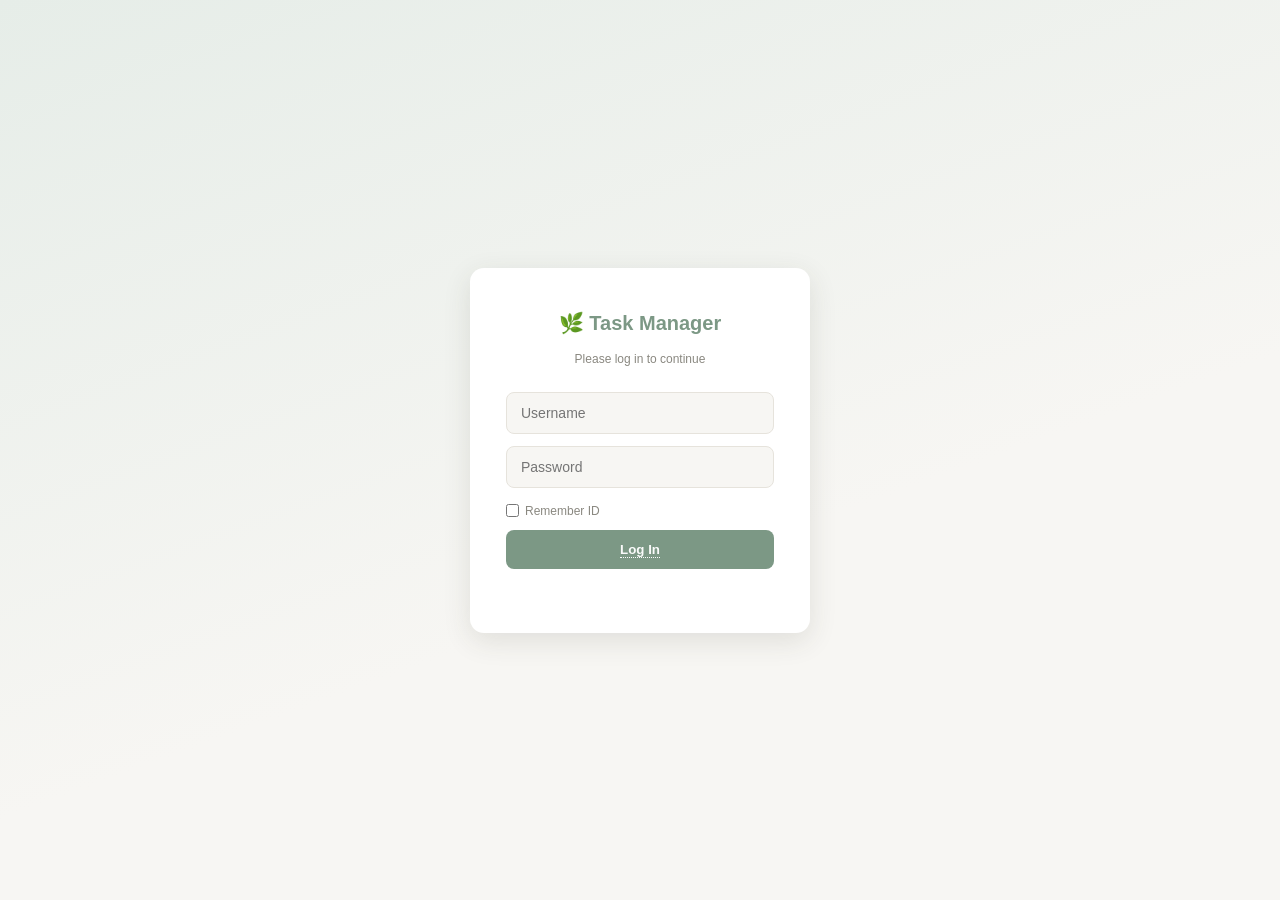
<file: index.html>
<!DOCTYPE html>
<html lang="ko">
<head>
  <meta charset="UTF-8">
  <meta name="viewport" content="width=device-width, initial-scale=1">
  <title>Task Manager</title>
  <link rel="icon" href="data:image/svg+xml,<svg xmlns=%22http://www.w3.org/2000/svg%22 viewBox=%220 0 100 100%22><text y=%22.9em%22 font-size=%2290%22>%F0%9F%8C%BF</text></svg>">
  <link rel="stylesheet" href="style.css">
</head>
<body>

  <!-- ============================================================
       ⚠️ 반드시 아래 주소를 본인의 Apps Script 배포 주소로 바꿔주세요.
       Apps Script 편집기 → 배포 → 배포 관리 → 웹앱 URL (.../exec로 끝남)
       app.js가 이 값을 읽어서 모든 fetch() 요청을 보냅니다.
  ============================================================ -->
  <script>
    window.API_BASE_URL = 'https://script.google.com/macros/s/AKfycbwT2f-9Sp6HS7OPvzECN7bdwtIp_r58FBB6wqrjrRd3l8eBUTLj0fh5Zk3MvWTgUaYk/exec';
  </script>

  <!-- ---------------- 로그인 화면 ---------------- -->
  <div id="loginView">
    <div class="login-card">
      <h1 id="loginTitle">🌿 Task Manager</h1>
      <p class="sub">Please log in to continue</p>
      <input id="loginId" placeholder="Username" autocomplete="username">
      <input id="loginPw" type="password" placeholder="Password" autocomplete="current-password">
      <label class="remember-id-row">
        <input type="checkbox" id="rememberIdChk"> Remember ID
      </label>
      <button class="btn-primary" id="loginBtn"><span class="i18n-tip" data-tip="로그인">Log In</span></button>
      <div class="login-error" id="loginError"></div>
    </div>
  </div>

  <!-- ---------------- 로그인 후 메인 화면 ---------------- -->
  <div id="appView" class="hidden">
    <div class="sidebar" id="sidebar">
      <div class="brand">🌿 Task Manager</div>
      <div class="nav-item active" data-view="dashboard">📊 <span class="i18n-tip" data-tip="대시보드">Dashboard</span></div>
      <div class="nav-item" data-view="today">📌 <span class="i18n-tip" data-tip="오늘의 업무">Today's Tasks</span></div>
      <div class="nav-item" data-view="todo">🔵 <span class="i18n-tip" data-tip="할 일">To Do</span></div>
      <div class="nav-item" data-view="progress">🟢 <span class="i18n-tip" data-tip="진행 중">In Progress</span></div>
      <div class="nav-item" data-view="review">🟣 <span class="i18n-tip" data-tip="검토할 일">To Review</span></div>
      <div class="nav-item" data-view="check">🟡 <span class="i18n-tip" data-tip="체크할 일">To Check</span></div>
      <div class="nav-item" data-view="hold">⏸ <span class="i18n-tip" data-tip="보류">On Hold</span></div>
      <div class="nav-item" data-view="done">✅ <span class="i18n-tip" data-tip="완료">Completed</span></div>
      <div class="nav-item" data-view="overdue">⚠ <span class="i18n-tip" data-tip="기한 초과">Overdue</span></div>
      <div class="nav-item" data-view="all">📁 <span class="i18n-tip" data-tip="전체 업무">All Tasks</span></div>
      <div class="nav-item" data-view="calendar">🗓 <span class="i18n-tip" data-tip="캘린더">Calendar</span></div>
      <div class="nav-item" data-view="words">📖 <span class="i18n-tip" data-tip="단어">Words</span></div>
      <div class="nav-item" data-view="settings">⚙ <span class="i18n-tip" data-tip="설정">Settings</span></div>
    </div>

    <div class="main">
      <div class="topbar">
        <button class="hamburger" id="hamburgerBtn">☰</button>
        <input type="search" placeholder="Use the search box at the top of each screen" disabled style="opacity:.5;">
        <div class="user-area">
          👤 <span id="userLabel"></span>
          <span class="user-sep">|</span>
          <button class="logout-link" onclick="doLogout()"><span class="i18n-tip" data-tip="로그아웃">Log Out</span></button>
        </div>
      </div>
      <div class="content">
        <!-- 대시보드 -->
        <div id="view-dashboard" class="view-panel hidden"></div>

        <!-- 업무 분류 화면들 -->
        <div id="view-today" class="view-panel hidden"></div>
        <div id="view-todo" class="view-panel hidden"></div>
        <div id="view-progress" class="view-panel hidden"></div>
        <div id="view-review" class="view-panel hidden"></div>
        <div id="view-check" class="view-panel hidden"></div>
        <div id="view-hold" class="view-panel hidden"></div>
        <div id="view-done" class="view-panel hidden"></div>
        <div id="view-overdue" class="view-panel hidden"></div>
        <div id="view-all" class="view-panel hidden"></div>

        <!-- 달력 -->
        <div id="view-calendar" class="view-panel hidden"></div>

        <!-- 단어 -->
        <div id="view-words" class="view-panel hidden"></div>

        <!-- 설정 -->
        <div id="view-settings" class="view-panel hidden"></div>
      </div>
    </div>

    <button class="fab" id="fabBtn">+</button>
  </div>

  <script src="app.js"></script>
</body>
</html>
</file>
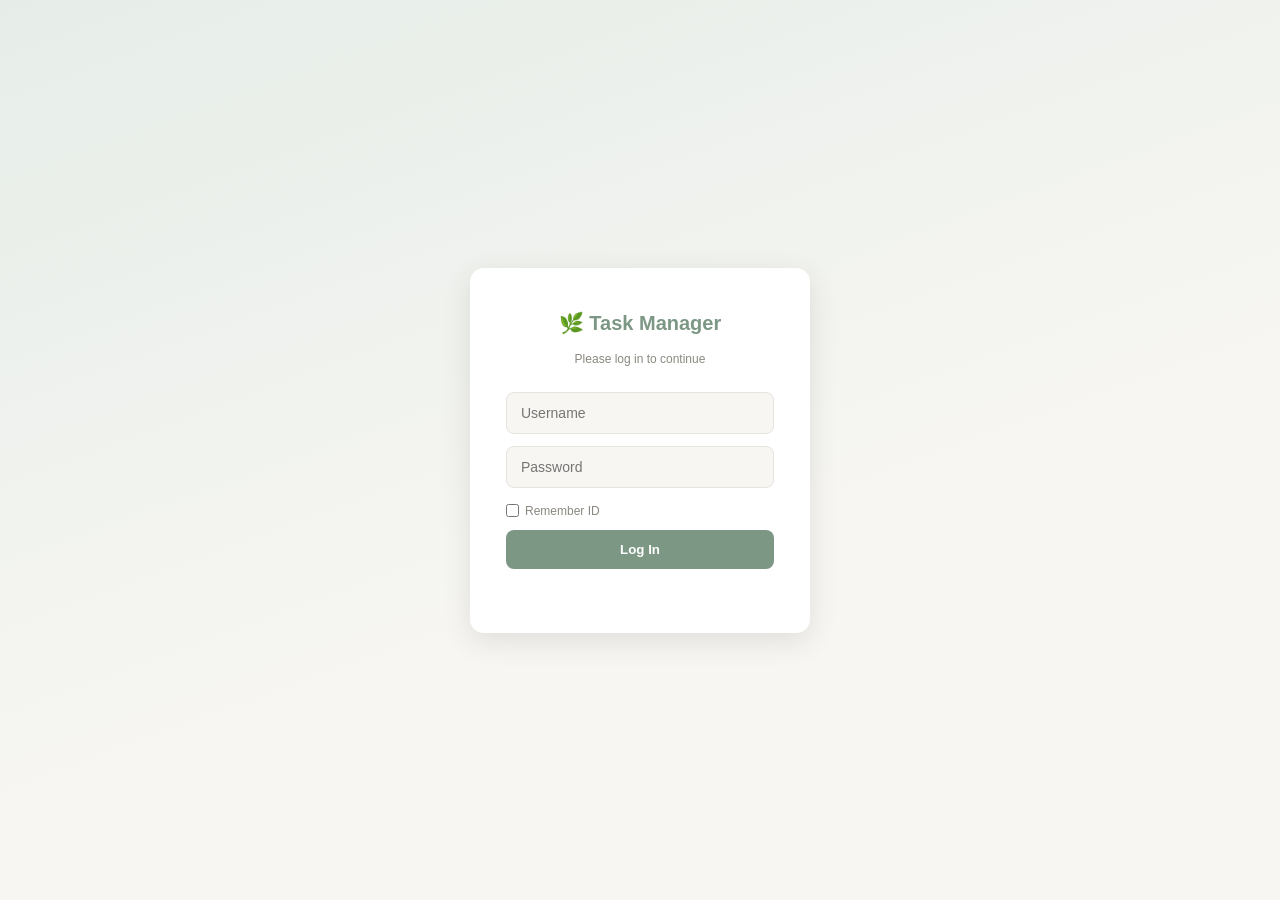
<file: index (7).html>
<!DOCTYPE html>
<html lang="ko">
<head>
  <meta charset="UTF-8">
  <meta name="viewport" content="width=device-width, initial-scale=1">
  <title>Task Manager</title>
  <link rel="icon" href="data:image/svg+xml,<svg xmlns=%22http://www.w3.org/2000/svg%22 viewBox=%220 0 100 100%22><text y=%22.9em%22 font-size=%2290%22>%F0%9F%8C%BF</text></svg>">
  <link rel="stylesheet" href="style.css">
</head>
<body>

  <!-- ============================================================
       ⚠️ 반드시 아래 주소를 본인의 Apps Script 배포 주소로 바꿔주세요.
       Apps Script 편집기 → 배포 → 배포 관리 → 웹앱 URL (.../exec로 끝남)
       app.js가 이 값을 읽어서 모든 fetch() 요청을 보냅니다.
  ============================================================ -->
  <script>
    window.API_BASE_URL = 'https://script.google.com/macros/s/여기에_배포ID를_붙여넣으세요/exec';
  </script>

  <!-- ---------------- 로그인 화면 ---------------- -->
  <div id="loginView">
    <div class="login-card">
      <h1 id="loginTitle">🌿 Task Manager</h1>
      <p class="sub">Please log in to continue</p>
      <input id="loginId" placeholder="Username" autocomplete="username">
      <input id="loginPw" type="password" placeholder="Password" autocomplete="current-password">
      <label class="remember-id-row">
        <input type="checkbox" id="rememberIdChk"> Remember ID
      </label>
      <button class="btn-primary" id="loginBtn">Log In</button>
      <div class="login-error" id="loginError"></div>
    </div>
  </div>

  <!-- ---------------- 로그인 후 메인 화면 ---------------- -->
  <div id="appView" class="hidden">
    <div class="sidebar" id="sidebar">
      <div class="brand">🌿 Task Manager</div>
      <div class="nav-item active" data-view="dashboard">📊 Dashboard</div>
      <div class="nav-item" data-view="today">📌 Today's Tasks</div>
      <div class="nav-item" data-view="todo">🔵 To Do</div>
      <div class="nav-item" data-view="progress">🟢 In Progress</div>
      <div class="nav-item" data-view="review">🟣 To Review</div>
      <div class="nav-item" data-view="check">🟡 To Check</div>
      <div class="nav-item" data-view="hold">⏸ On Hold</div>
      <div class="nav-item" data-view="done">✅ Completed</div>
      <div class="nav-item" data-view="overdue">⚠ Overdue</div>
      <div class="nav-item" data-view="all">📁 All Tasks</div>
      <div class="nav-item" data-view="calendar">🗓 Calendar</div>
      <div class="nav-item" data-view="words">📖 Words</div>
      <div class="nav-item" data-view="settings">⚙ Settings</div>
    </div>

    <div class="main">
      <div class="topbar">
        <button class="hamburger" id="hamburgerBtn">☰</button>
        <input type="search" placeholder="Use the search box at the top of each screen" disabled style="opacity:.5;">
        <div class="user-area">
          👤 <span id="userLabel"></span>
          <span class="user-sep">|</span>
          <button class="logout-link" onclick="doLogout()">Log Out</button>
        </div>
      </div>
      <div class="content">
        <!-- 대시보드 -->
        <div id="view-dashboard" class="view-panel hidden"></div>

        <!-- 업무 분류 화면들 -->
        <div id="view-today" class="view-panel hidden"></div>
        <div id="view-todo" class="view-panel hidden"></div>
        <div id="view-progress" class="view-panel hidden"></div>
        <div id="view-review" class="view-panel hidden"></div>
        <div id="view-check" class="view-panel hidden"></div>
        <div id="view-hold" class="view-panel hidden"></div>
        <div id="view-done" class="view-panel hidden"></div>
        <div id="view-overdue" class="view-panel hidden"></div>
        <div id="view-all" class="view-panel hidden"></div>

        <!-- 달력 -->
        <div id="view-calendar" class="view-panel hidden"></div>

        <!-- 단어 -->
        <div id="view-words" class="view-panel hidden"></div>

        <!-- 설정 -->
        <div id="view-settings" class="view-panel hidden"></div>
      </div>
    </div>

    <button class="fab" id="fabBtn">+</button>
  </div>

  <script src="app.js"></script>
</body>
</html>
</file>
<file: style.css>
/* ============================================================
     CSS 변수 - 색상 테마 (북유럽 스타일: 밝은 배경, 세이지그린, 베이지, 차분한 블루)
     이 값들만 바꾸면 전체 색상을 손쉽게 변경할 수 있습니다.
  ============================================================ */
  :root {
    --bg: #f7f6f3;
    --surface: #ffffff;
    --border: #e6e3dc;
    --text: #3b3a36;
    --text-muted: #8a8880;
    --sage: #7c9885;
    --sage-light: #e6ede8;
    --beige: #e8dfd0;
    --beige-dark: #c9a876;
    --blue: #7c93ab;
    --blue-light: #e7edf3;
    --purple: #a390b0;
    --purple-light: #ede7f1;
    --yellow: #d8a94a;
    --yellow-light: #faf1dd;
    --gray: #9b9990;
    --gray-light: #eeece7;
    --brown: #a3826a;
    --danger: #c0654f;
    --danger-light: #f6e6e2;

    --status-todo: var(--blue);
    --status-progress: var(--sage);
    --status-review: var(--purple);
    --status-check: var(--yellow);
    --status-hold: var(--brown);
    --status-done: var(--gray);

    --cal-personal: #5b7fa6;
    --cal-shared: #b98e5a;

    --radius: 14px;
    --radius-sm: 8px;
    --shadow: 0 2px 10px rgba(60,55,45,0.06);
    --shadow-lg: 0 8px 28px rgba(60,55,45,0.12);
  }

  * { box-sizing: border-box; }
  html, body {
    margin: 0; padding: 0; height: 100%;
    background: var(--bg); color: var(--text);
    font-family: 'Pretendard', -apple-system, 'Malgun Gothic', 'Apple SD Gothic Neo', sans-serif;
    font-size: 14px; line-height: 1.5;
  }
  h1,h2,h3,h4 { margin: 0 0 8px; font-weight: 700; }
  a { color: inherit; }
  button { font-family: inherit; cursor: pointer; }
  input, select, textarea { font-family: inherit; font-size: 14px; }
  ::-webkit-scrollbar { width: 8px; height: 8px; }
  ::-webkit-scrollbar-thumb { background: var(--border); border-radius: 4px; }

  .hidden { display: none !important; }

  /* ---------------- 로그인 화면 ---------------- */
  #loginView {
    height: 100vh; display: flex; align-items: center; justify-content: center;
    background: linear-gradient(160deg, var(--sage-light), var(--bg) 60%);
  }
  .login-card {
    background: var(--surface); border-radius: var(--radius); box-shadow: var(--shadow-lg);
    padding: 40px 36px; width: 340px; text-align: center;
  }
  .login-card h1 { font-size: 20px; color: var(--sage); margin-bottom: 4px; }
  .login-card p.sub { color: var(--text-muted); font-size: 12px; margin-bottom: 24px; }
  .login-card input {
    width: 100%; padding: 12px 14px; margin-bottom: 12px; border: 1px solid var(--border);
    border-radius: var(--radius-sm); background: var(--bg);
  }
  .btn-primary {
    width: 100%; padding: 12px; border: none; border-radius: var(--radius-sm);
    background: var(--sage); color: #fff; font-weight: 700; margin-top: 6px;
  }
  .btn-primary:hover { opacity: 0.9; }
  .login-error { color: var(--danger); font-size: 12px; margin-top: 8px; min-height: 16px; }
  .remember-id-row {
    display: flex; align-items: center; gap: 6px; font-size: 12px; color: var(--text-muted);
    margin: 2px 0 4px; text-align: left; cursor: pointer;
  }
  .remember-id-row input { width: auto; margin: 0; padding: 0; }

  /* ---------------- 앱 레이아웃 ---------------- */
  #appView { display: flex; height: 100vh; }
  .sidebar {
    width: 220px; background: var(--surface); border-right: 1px solid var(--border);
    display: flex; flex-direction: column; padding: 20px 0; flex-shrink: 0;
  }
  .sidebar .brand { font-weight: 800; color: var(--sage); padding: 0 20px 20px; font-size: 16px; }
  .nav-item {
    padding: 11px 20px; color: var(--text-muted); font-size: 13px; font-weight: 600;
    display: flex; align-items: center; gap: 10px; border-left: 3px solid transparent;
  }
  .nav-item:hover { background: var(--bg); color: var(--text); }
  .nav-item.active { color: var(--sage); border-left-color: var(--sage); background: var(--sage-light); }
  .sidebar .logout { margin-top: auto; padding: 14px 20px; color: var(--text-muted); font-size: 12px; }

  .main { flex: 1; display: flex; flex-direction: column; overflow: hidden; }
  .topbar {
    height: 60px; border-bottom: 1px solid var(--border); background: var(--surface);
    display: flex; align-items: center; justify-content: space-between; padding: 0 24px; flex-shrink: 0;
  }
  .topbar input[type=search] {
    border: 1px solid var(--border); border-radius: 20px; padding: 8px 16px; width: 260px; background: var(--bg);
  }
  .topbar .user-area { display: flex; align-items: center; gap: 10px; font-size: 13px; color: var(--text-muted); }
  .topbar .user-sep { color: var(--border); }
  .logout-link {
    background: none; border: 1px solid var(--border); border-radius: var(--radius-sm);
    color: var(--text-muted); font-weight: 700; font-size: 12px; padding: 7px 12px; cursor: pointer;
  }
  .logout-link:hover { border-color: var(--danger); color: var(--danger); }

  .today-date { color: var(--text-muted); font-size: 13px; margin: -4px 0 14px; font-weight: 600; }

  /* ---------------- 대시보드 상단 배치: 제목/날짜(왼쪽) + Today's 10 Words 카드(오른쪽 상단) (5단계) ---------------- */
  .dashboard-top-row { display: flex; justify-content: space-between; align-items: flex-start; gap: 16px; flex-wrap: wrap; margin-bottom: 16px; }
  .dashboard-top-row h2 { margin-bottom: 2px; }
  .dashboard-top-row .today-date { margin: 0; }

  /* ---------------- Today's Word (9단계: 문장 기반으로 재구성) ---------------- */
  .eng-words-card { width: 380px; max-width: 100%; flex-shrink: 0; }
  .eng-progress-bar { font-family: monospace; font-size: 16px; letter-spacing: 1px; color: var(--sage); margin: 2px 0; }
  .eng-word-list { display: flex; flex-direction: column; gap: 10px; margin-top: 8px; max-height: 360px; overflow-y: auto; }
  .eng-word-item { padding: 10px 12px; border: 1px solid var(--border); border-radius: var(--radius-sm); background: var(--bg); }
  .eng-word-head { display: flex; align-items: center; gap: 8px; }
  .eng-word-head input[type=checkbox] { width: auto; }
  .content { flex: 1; overflow-y: auto; padding: 24px; }

  /* 문장 속 핵심 단어 칩 + ★ 저장 버튼 */
  .key-word-list { display: flex; flex-wrap: wrap; gap: 6px; margin-top: 4px; }
  .key-word-chip {
    display: inline-flex; align-items: center; gap: 4px; font-size: 12px;
    background: var(--surface); border: 1px solid var(--border); border-radius: 14px; padding: 3px 6px 3px 10px;
  }
  .star-btn {
    background: none; border: none; cursor: pointer; color: var(--beige-dark); font-size: 13px; padding: 0 2px;
    transition: transform .12s ease, color .12s ease;
  }
  .star-btn:hover { color: var(--yellow); transform: scale(1.25); }

  /* 문장 클릭 시 펼쳐지는 상세(단어별 직역/자연스러운 해석) */
  .word-detail-box {
    margin-top: 8px; padding-top: 8px; border-top: 1px dashed var(--border);
    animation: tm-fade-in .18s ease;
  }
  @keyframes tm-fade-in { from { opacity: 0; transform: translateY(-3px); } to { opacity: 1; transform: translateY(0); } }

  /* ---------------- (9단계 추가) 영어 UI 학습용 툴팁 ----------------
     심플하고 모던한 디자인: 어두운 배경 + 둥근 모서리 + 부드러운 페이드인 */
  .i18n-tip { position: relative; cursor: help; border-bottom: 1px dotted currentColor; opacity: 0.97; }
  .i18n-tip::after {
    content: attr(data-tip);
    position: absolute; bottom: 130%; left: 50%; transform: translateX(-50%) translateY(4px);
    background: #2f2e2a; color: #fff; padding: 5px 10px; border-radius: 8px; font-size: 12px; font-weight: 600;
    white-space: nowrap; opacity: 0; pointer-events: none; transition: opacity .15s ease, transform .15s ease;
    z-index: 400; box-shadow: var(--shadow);
  }
  .i18n-tip::before {
    content: ''; position: absolute; bottom: 130%; left: 50%; transform: translateX(-50%) translateY(-2px);
    border: 5px solid transparent; border-top-color: #2f2e2a; opacity: 0; pointer-events: none; transition: opacity .15s ease;
  }
  .i18n-tip:hover::after { opacity: 1; transform: translateX(-50%) translateY(0); }
  .i18n-tip:hover::before { opacity: 1; }

  /* ---------------- 카드/공통 요소 ---------------- */
  .card {
    background: var(--surface); border: 1px solid var(--border); border-radius: var(--radius);
    box-shadow: var(--shadow); padding: 18px 20px;
  }
  .grid { display: grid; gap: 16px; }
  .grid-4 { grid-template-columns: repeat(4, 1fr); }
  .grid-2 { grid-template-columns: repeat(2, 1fr); }
  @media (max-width: 1100px) { .grid-4 { grid-template-columns: repeat(2, 1fr); } }
  @media (max-width: 700px) { .grid-4, .grid-2 { grid-template-columns: 1fr; } }

  .stat-num { font-size: 26px; font-weight: 800; }
  .stat-label { color: var(--text-muted); font-size: 12px; margin-top: 2px; }

  .badge {
    display: inline-block; padding: 3px 10px; border-radius: 20px; font-size: 11px; font-weight: 700;
  }
  .badge-todo { background: var(--blue-light); color: var(--blue); }
  .badge-progress { background: var(--sage-light); color: var(--sage); }
  .badge-review { background: var(--purple-light); color: var(--purple); }
  .badge-check { background: var(--yellow-light); color: var(--yellow); }
  .badge-hold { background: #f1e9df; color: var(--brown); }
  .badge-done { background: var(--gray-light); color: var(--gray); }
  .badge-urgent { background: var(--danger-light); color: var(--danger); }
  .badge-overdue { background: var(--danger-light); color: var(--danger); font-weight: 800; }

  .progress-bar { height: 8px; background: var(--gray-light); border-radius: 6px; overflow: hidden; }
  .progress-bar-fill { height: 100%; background: var(--sage); }

  .task-list { display: flex; flex-direction: column; gap: 8px; }
  .task-row {
    display: flex; align-items: center; gap: 12px; padding: 12px 14px; border: 1px solid var(--border);
    border-radius: var(--radius-sm); background: var(--surface);
  }
  .task-row:hover { border-color: var(--sage); }
  .task-row .title { flex: 1; font-weight: 600; cursor: pointer; }
  .task-row .meta { font-size: 12px; color: var(--text-muted); white-space: nowrap; }

  .btn { padding: 8px 14px; border-radius: var(--radius-sm); border: 1px solid var(--border); background: var(--surface); font-weight: 600; font-size: 13px; }
  .btn-sage { background: var(--sage); color: #fff; border: none; }
  .btn-outline { background: transparent; }
  .btn-danger { color: var(--danger); border-color: var(--danger-light); }
  .btn-sm { padding: 5px 10px; font-size: 12px; }

  .fab {
    position: fixed; bottom: 28px; right: 28px; width: 54px; height: 54px; border-radius: 50%;
    background: var(--sage); color: #fff; border: none; font-size: 26px; box-shadow: var(--shadow-lg); display: none;
  }

  table.data-table { width: 100%; border-collapse: collapse; font-size: 13px; }
  table.data-table th { text-align: left; color: var(--text-muted); font-size: 12px; padding: 8px 10px; border-bottom: 1px solid var(--border); }
  table.data-table td { padding: 10px; border-bottom: 1px solid var(--border); }
  table.data-table tr:hover { background: var(--bg); }

  .filter-bar { display: flex; gap: 8px; flex-wrap: wrap; margin-bottom: 14px; align-items: center; }
  .filter-bar select, .filter-bar input { padding: 8px 10px; border: 1px solid var(--border); border-radius: var(--radius-sm); background: var(--surface); }

  /* ---------------- 아이콘 버튼 (완료/삭제/순서변경 등) ---------------- */
  .icon-btn {
    width: 30px; height: 30px; display: inline-flex; align-items: center; justify-content: center;
    border: 1px solid var(--border); border-radius: var(--radius-sm); background: var(--surface);
    font-size: 13px; padding: 0; flex-shrink: 0;
  }
  .icon-btn:disabled { opacity: 0.35; cursor: default; }
  .icon-btn:hover:not(:disabled) { border-color: var(--sage); }

  /* ---------------- 대시보드 빠른 업무 추가 (3단계 추가) ---------------- */
  .quick-add-box { margin: 10px 0; padding: 12px; background: var(--bg); border: 1px dashed var(--border); border-radius: var(--radius-sm); }
  .quick-add-box .form-row { margin-bottom: 0; }
  .quick-add-box input { padding: 8px 10px; border: 1px solid var(--border); border-radius: var(--radius-sm); background: var(--surface); }

  /* ---------------- 캘린더 +N건 / 일자 상세 팝업 (3단계 추가) ---------------- */
  .cal-more { font-size: 10px; color: var(--text-muted); margin-top: 3px; padding: 2px 4px; border-radius: 5px; cursor: pointer; }
  .cal-more:hover { background: var(--bg); text-decoration: underline; }

  .day-entry { padding: 10px 0; border-bottom: 1px solid var(--border); }
  .day-entry:last-child { border-bottom: none; }
  .day-entry-head { display: flex; justify-content: space-between; align-items: center; gap: 10px; }
  .day-entry-head .title { font-weight: 700; cursor: pointer; }
  .day-entry-actions { display: flex; gap: 6px; margin-top: 8px; flex-wrap: wrap; }

  /* ---------------- 모달 ---------------- */
  .modal-overlay {
    position: fixed; inset: 0; background: rgba(40,38,32,0.35); display: flex; align-items: center; justify-content: center; z-index: 100;
  }
  .modal {
    background: var(--surface); border-radius: var(--radius); width: 520px; max-width: 92vw; max-height: 88vh;
    overflow-y: auto; padding: 24px; box-shadow: var(--shadow-lg);
  }
  .form-group { margin-bottom: 14px; }
  .form-group label { display: block; font-size: 12px; font-weight: 700; color: var(--text-muted); margin-bottom: 5px; }
  .form-group input, .form-group select, .form-group textarea {
    width: 100%; padding: 10px 12px; border: 1px solid var(--border); border-radius: var(--radius-sm); background: var(--bg);
  }
  .form-row { display: flex; gap: 10px; }
  .form-row > * { flex: 1; }
  .modal-actions { display: flex; justify-content: flex-end; gap: 8px; margin-top: 18px; }

  /* ---------------- 캘린더 ---------------- */
  .cal-grid { display: grid; grid-template-columns: repeat(7, 1fr); gap: 6px; }
  .cal-day-head { text-align: center; font-size: 12px; color: var(--text-muted); font-weight: 700; padding-bottom: 6px; }
  .cal-cell {
    min-height: 90px; border: 1px solid var(--border); border-radius: var(--radius-sm); padding: 6px;
    background: var(--surface); cursor: pointer; overflow: hidden;
  }
  .cal-cell.today { border-color: var(--sage); background: var(--sage-light); }
  .cal-cell .daynum { font-size: 12px; font-weight: 700; color: var(--text-muted); }
  .cal-evt { font-size: 10px; padding: 2px 5px; border-radius: 5px; margin-top: 3px; white-space: nowrap; overflow: hidden; text-overflow: ellipsis; }
  .cal-evt.personal { background: var(--blue-light); color: var(--cal-personal); font-weight: 700; }
  .cal-evt.shared { background: #f4ead9; color: var(--cal-shared); }
  .cal-evt.due { background: var(--danger-light); color: var(--danger); }
  .cal-evt.done { background: var(--gray-light); color: var(--gray); text-decoration: line-through; }

  /* ---------------- 공통 상태 문구 (로딩/빈 목록/오류) ----------------
     Scripts.html 여러 곳에서 style="color:var(--text-muted)" 등을 매번
     인라인으로 반복하던 것을 공통 클래스로 분리했습니다. 색상/크기 값은
     기존 인라인 스타일과 동일하여 화면 디자인은 그대로 유지됩니다. */
  .text-muted { color: var(--text-muted); }
  .text-muted-sm { color: var(--text-muted); font-size: 13px; }
  .text-danger { color: var(--danger); }
  .text-danger-sm { color: var(--danger); font-size: 12px; }

  .toast {
    position: fixed; bottom: 24px; left: 50%; transform: translateX(-50%);
    background: #333; color: #fff; padding: 10px 20px; border-radius: 20px; font-size: 13px; z-index: 200;
  }

  /* ---------------- 모바일 반응형 ---------------- */
  @media (max-width: 860px) {
    .sidebar { position: fixed; left: -220px; top: 0; bottom: 0; z-index: 90; transition: left .2s; }
    .sidebar.open { left: 0; box-shadow: var(--shadow-lg); }
    .hamburger { display: block !important; }
    .topbar { padding: 0 12px; gap: 8px; }
    .topbar input[type=search] { width: 110px; }
    .topbar .user-area { font-size: 11px; gap: 6px; }
    .logout-link { padding: 6px 8px; font-size: 11px; }
    .content { padding: 14px; }
    .fab { display: flex; align-items: center; justify-content: center; }
    table.data-table thead { display: none; }
    table.data-table, table.data-table tbody, table.data-table tr, table.data-table td { display: block; width: 100%; }
    table.data-table tr { margin-bottom: 10px; border: 1px solid var(--border); border-radius: var(--radius-sm); padding: 8px; }
    table.data-table td { border: none; padding: 4px 6px; }
    .modal { width: 96vw; padding: 18px; }

    /* 모바일에서 버튼/터치 영역을 넉넉하게 확보 */
    .icon-btn { width: 38px; height: 38px; font-size: 15px; }
    .btn-sm { padding: 9px 13px; font-size: 13px; }
    .cal-more { padding: 6px 4px; font-size: 11px; }

    /* 달력 '+N건' 상세 팝업은 모바일에서 하단 슬라이드 창으로 표시 */
    .day-modal-overlay { align-items: flex-end; }
    .day-modal-overlay .modal { width: 100%; max-width: 100%; margin: 0; border-radius: var(--radius) var(--radius) 0 0; max-height: 82vh; }

    /* Today's 10 Words 카드는 모바일에서 제목 아래로 전체 폭 차지 */
    .dashboard-top-row { flex-direction: column; }
    .eng-words-card { width: 100%; }
  }
  .hamburger { display: none; background: none; border: none; font-size: 22px; }
/* ===== Mobile Task Card Fix ===== */
@media (max-width: 768px) {

  .task-card,
  .task-item,
  .todo-item,
  .list-item {
    display: flex;
    flex-direction: column;
    align-items: flex-start;
    gap: 10px;
  }

  .task-title,
  .title {
    width: 100%;
    white-space: normal;
    word-break: keep-all;
    overflow-wrap: break-word;
    line-height: 1.5;
    font-size: 15px;
  }

  .task-meta,
  .meta {
    width: 100%;
    display: flex;
    flex-wrap: wrap;
    gap: 6px;
    font-size: 12px;
  }

  .badge,
  .chip {
    white-space: nowrap;
  }
}
/* 업무 카드 모바일 정렬 */
.task-row{
    display:flex;
    flex-wrap:wrap;
    align-items:flex-start;
}

.task-row .title{
    width:100%;
    white-space:normal;
    word-break:keep-all;
    overflow-wrap:anywhere;
    line-height:1.5;
}

.task-row .meta{
    width:100%;
    white-space:normal;
}
</file>
